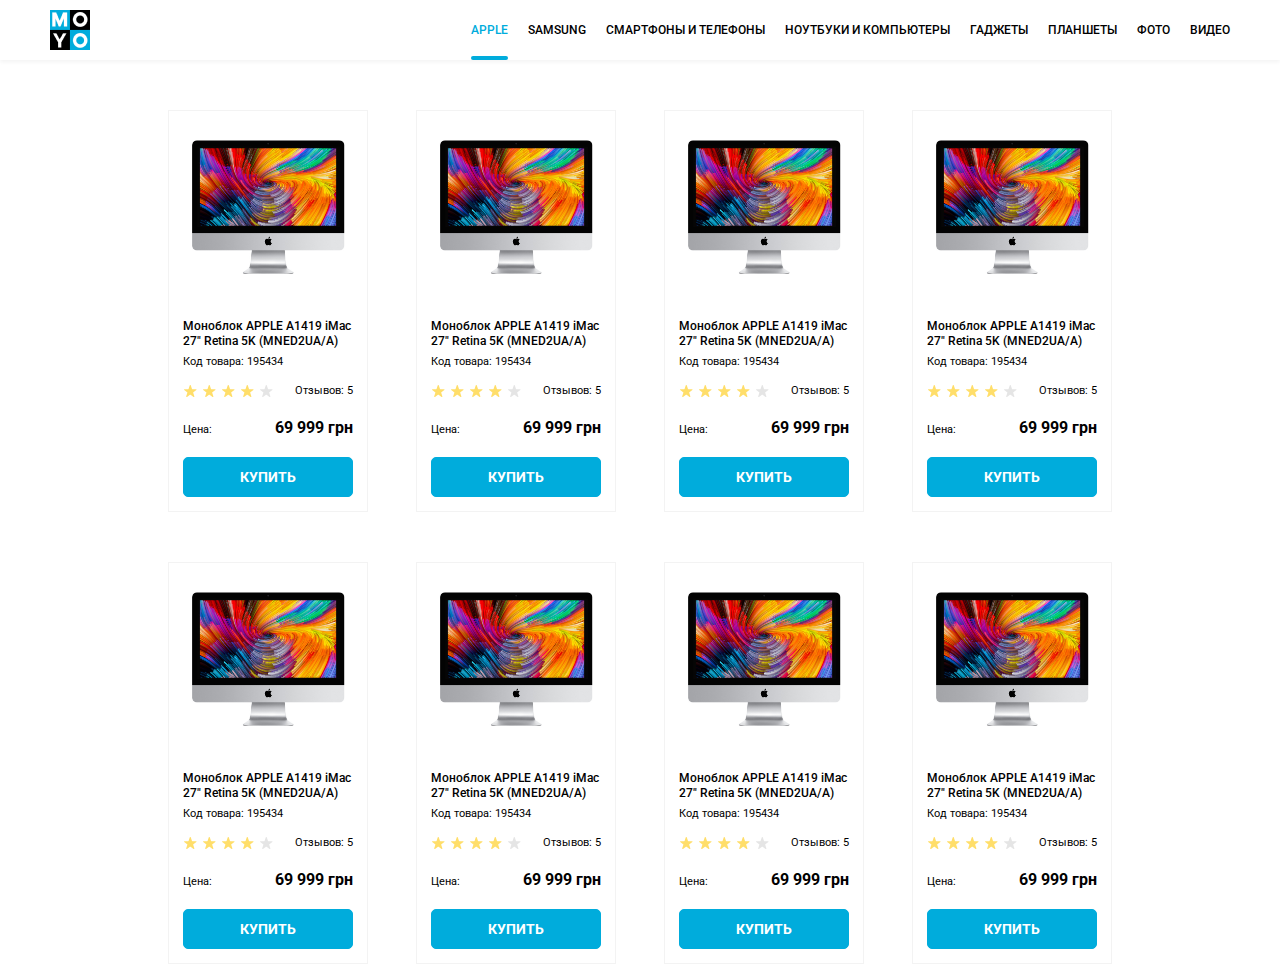
<file: index.html>
<!doctype html><html lang="en"><head><meta charset="UTF-8"><meta name="viewport" content="width=device-width, initial-scale=1.0"><title>Catalog</title><link rel="stylesheet" href="main.c6629210.css"><link href="https://fonts.googleapis.com/css2?family=Roboto:wght@400;500;700&display=swap" rel="stylesheet"></head><body> <header> <a href="#" class="logo"> <img src="logo.6c938e44.png" alt="logo"> </a> <nav class="nav"> <ul class="nav__list"> <li class="nav__item"> <a class="nav__link is-active" href="#apple">APPLE</a> </li> <li class="nav__item"> <a class="nav__link" href="#samsung">SAMSUNG</a> </li> <li class="nav__item"> <a class="nav__link" href="#phones">СМАРТФОНЫ&nbsp;И&nbsp;ТЕЛЕФОНЫ</a> </li> <li class="nav__item"> <a class="nav__link" data-qa="nav-hover" href="#computers"> НОУТБУКИ&nbsp;И&nbsp;КОМПЬЮТЕРЫ </a> </li> <li class="nav__item"> <a class="nav__link" href="#gadgets">ГАДЖЕТЫ</a> </li> <li class="nav__item"> <a class="nav__link" href="#tablets">ПЛАНШЕТЫ</a> </li> <li class="nav__item"> <a class="nav__link" href="#photo">ФОТО</a> </li> <li class="nav__item"> <a class="nav__link" href="#video">ВИДЕО</a> </li> </ul> </nav> </header> <main> <div class="product-field"> <div class="product-card" data-qa="card"> <img class="product-card__img" src="imac.2690641a.jpeg" alt="iMac"> <div class="product-card__name"> Моноблок APPLE A1419 iMac 27" Retina 5K (MNED2UA/A) </div> <div class="product-card__code"> Код товара: 195434 </div> <div class="product-card__rating"> <div class="stars stars--4"> <div class="stars__star"></div> <div class="stars__star"></div> <div class="stars__star"></div> <div class="stars__star"></div> <div class="stars__star"></div> </div> <div class="product-card__reviews"> Отзывов: 5 </div> </div> <div class="product-card__price"> <div class="product-card__price-label"> Цена: </div> <div class="product-card__price-value"> 69 999 грн </div> </div> <a class="product-card__buy-link" href="#" data-qa="card-hover"> КУПИТЬ </a> </div> <div class="product-card"> <img class="product-card__img" src="imac.2690641a.jpeg" alt="iMac"> <div class="product-card__name"> Моноблок APPLE A1419 iMac 27" Retina 5K (MNED2UA/A) </div> <div class="product-card__code"> Код товара: 195434 </div> <div class="product-card__rating"> <div class="stars stars--4"> <div class="stars__star"></div> <div class="stars__star"></div> <div class="stars__star"></div> <div class="stars__star"></div> <div class="stars__star"></div> </div> <div class="product-card__reviews"> Отзывов: 5 </div> </div> <div class="product-card__price"> <div class="product-card__price-label"> Цена: </div> <div class="product-card__price-value"> 69 999 грн </div> </div> <a class="product-card__buy-link" href="#" data-qa="hover"> КУПИТЬ </a> </div> <div class="product-card"> <img class="product-card__img" src="imac.2690641a.jpeg" alt="iMac"> <div class="product-card__name"> Моноблок APPLE A1419 iMac 27" Retina 5K (MNED2UA/A) </div> <div class="product-card__code"> Код товара: 195434 </div> <div class="product-card__rating"> <div class="stars stars--4"> <div class="stars__star"></div> <div class="stars__star"></div> <div class="stars__star"></div> <div class="stars__star"></div> <div class="stars__star"></div> </div> <div class="product-card__reviews"> Отзывов: 5 </div> </div> <div class="product-card__price"> <div class="product-card__price-label"> Цена: </div> <div class="product-card__price-value"> 69 999 грн </div> </div> <a class="product-card__buy-link" href="#" data-qa="hover"> КУПИТЬ </a> </div> <div class="product-card"> <img class="product-card__img" src="imac.2690641a.jpeg" alt="iMac"> <div class="product-card__name"> Моноблок APPLE A1419 iMac 27" Retina 5K (MNED2UA/A) </div> <div class="product-card__code"> Код товара: 195434 </div> <div class="product-card__rating"> <div class="stars stars--4"> <div class="stars__star"></div> <div class="stars__star"></div> <div class="stars__star"></div> <div class="stars__star"></div> <div class="stars__star"></div> </div> <div class="product-card__reviews"> Отзывов: 5 </div> </div> <div class="product-card__price"> <div class="product-card__price-label"> Цена: </div> <div class="product-card__price-value"> 69 999 грн </div> </div> <a class="product-card__buy-link" href="#" data-qa="hover"> КУПИТЬ </a> </div> <div class="product-card"> <img class="product-card__img" src="imac.2690641a.jpeg" alt="iMac"> <div class="product-card__name"> Моноблок APPLE A1419 iMac 27" Retina 5K (MNED2UA/A) </div> <div class="product-card__code"> Код товара: 195434 </div> <div class="product-card__rating"> <div class="stars stars--4"> <div class="stars__star"></div> <div class="stars__star"></div> <div class="stars__star"></div> <div class="stars__star"></div> <div class="stars__star"></div> </div> <div class="product-card__reviews"> Отзывов: 5 </div> </div> <div class="product-card__price"> <div class="product-card__price-label"> Цена: </div> <div class="product-card__price-value"> 69 999 грн </div> </div> <a class="product-card__buy-link" href="#" data-qa="hover"> КУПИТЬ </a> </div> <div class="product-card"> <img class="product-card__img" src="imac.2690641a.jpeg" alt="iMac"> <div class="product-card__name"> Моноблок APPLE A1419 iMac 27" Retina 5K (MNED2UA/A) </div> <div class="product-card__code"> Код товара: 195434 </div> <div class="product-card__rating"> <div class="stars stars--4"> <div class="stars__star"></div> <div class="stars__star"></div> <div class="stars__star"></div> <div class="stars__star"></div> <div class="stars__star"></div> </div> <div class="product-card__reviews"> Отзывов: 5 </div> </div> <div class="product-card__price"> <div class="product-card__price-label"> Цена: </div> <div class="product-card__price-value"> 69 999 грн </div> </div> <a class="product-card__buy-link" href="#" data-qa="hover"> КУПИТЬ </a> </div> <div class="product-card"> <img class="product-card__img" src="imac.2690641a.jpeg" alt="iMac"> <div class="product-card__name"> Моноблок APPLE A1419 iMac 27" Retina 5K (MNED2UA/A) </div> <div class="product-card__code"> Код товара: 195434 </div> <div class="product-card__rating"> <div class="stars stars--4"> <div class="stars__star"></div> <div class="stars__star"></div> <div class="stars__star"></div> <div class="stars__star"></div> <div class="stars__star"></div> </div> <div class="product-card__reviews"> Отзывов: 5 </div> </div> <div class="product-card__price"> <div class="product-card__price-label"> Цена: </div> <div class="product-card__price-value"> 69 999 грн </div> </div> <a class="product-card__buy-link" href="#" data-qa="hover"> КУПИТЬ </a> </div> <div class="product-card"> <img class="product-card__img" src="imac.2690641a.jpeg" alt="iMac"> <div class="product-card__name"> Моноблок APPLE A1419 iMac 27" Retina 5K (MNED2UA/A) </div> <div class="product-card__code"> Код товара: 195434 </div> <div class="product-card__rating"> <div class="stars stars--4"> <div class="stars__star"></div> <div class="stars__star"></div> <div class="stars__star"></div> <div class="stars__star"></div> <div class="stars__star"></div> </div> <div class="product-card__reviews"> Отзывов: 5 </div> </div> <div class="product-card__price"> <div class="product-card__price-label"> Цена: </div> <div class="product-card__price-value"> 69 999 грн </div> </div> <a class="product-card__buy-link" href="#" data-qa="hover"> КУПИТЬ </a> </div> </div> </main> </body></html>
</file>
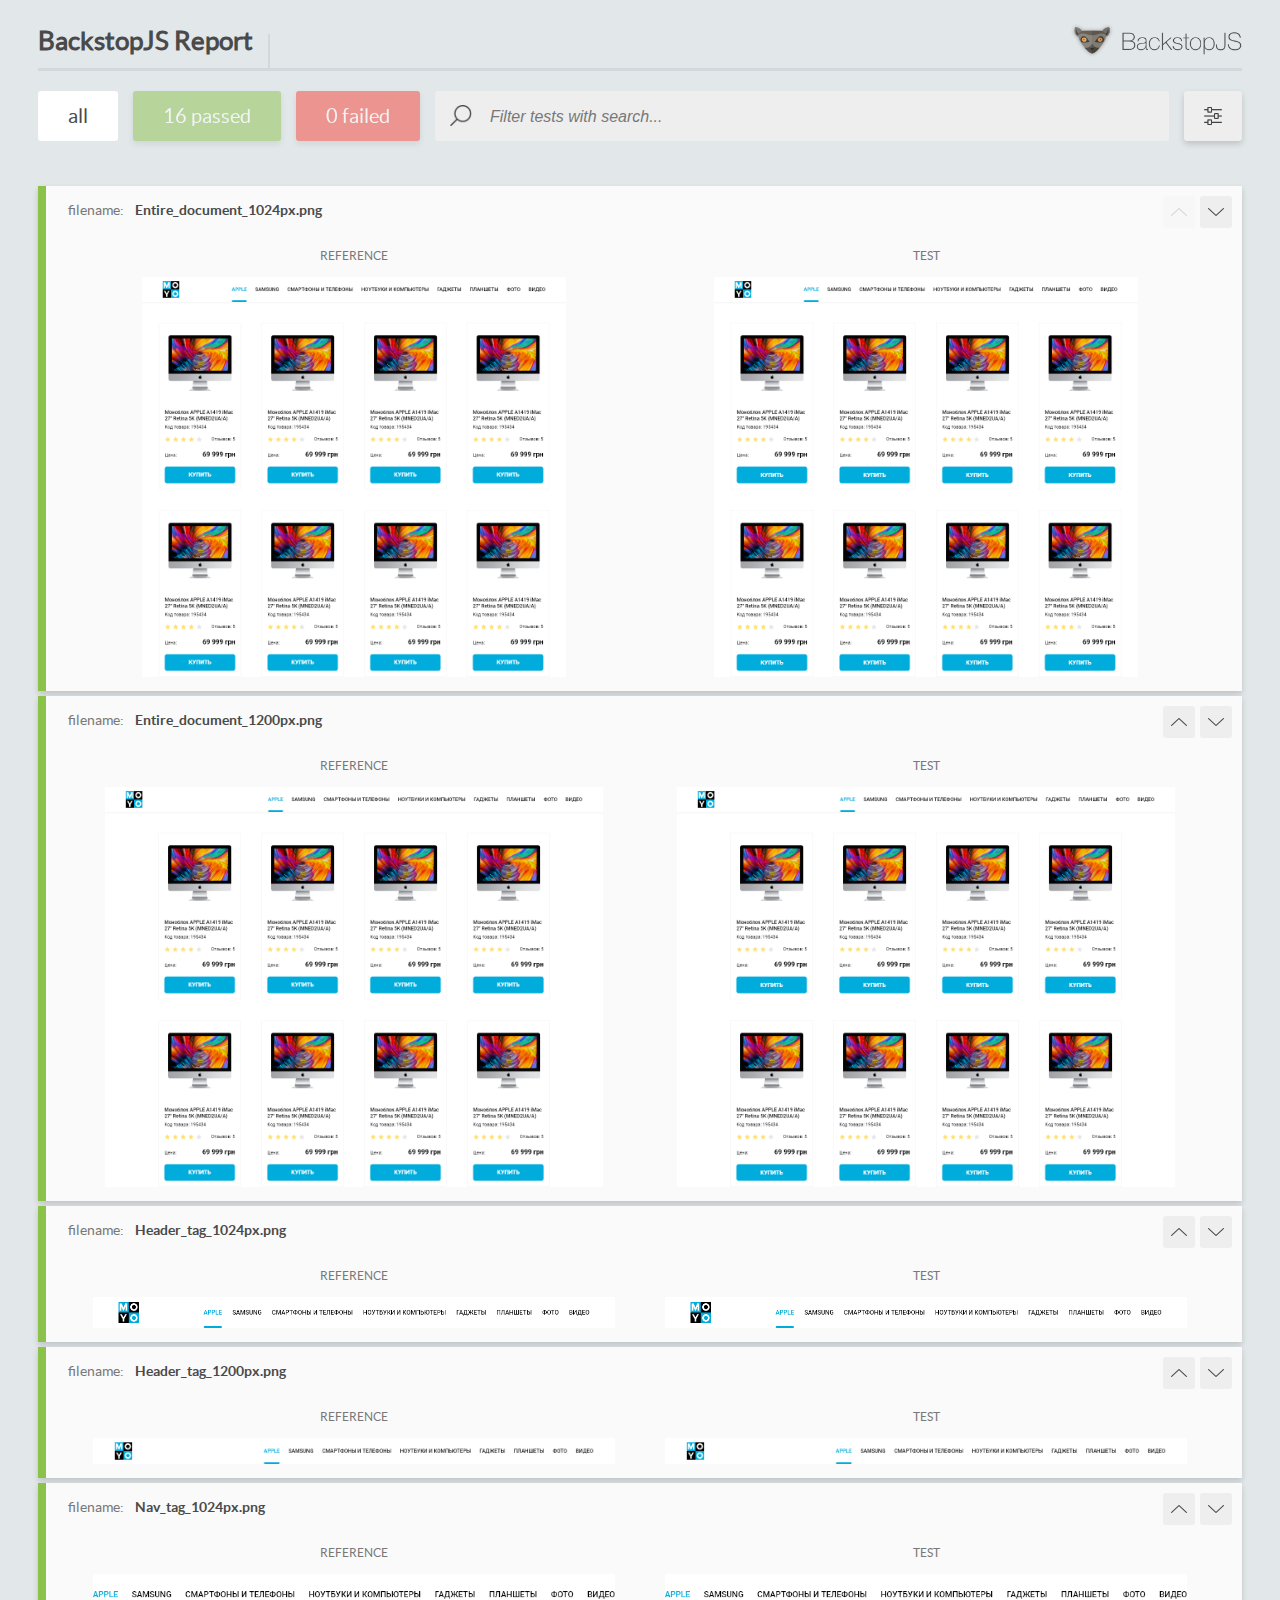
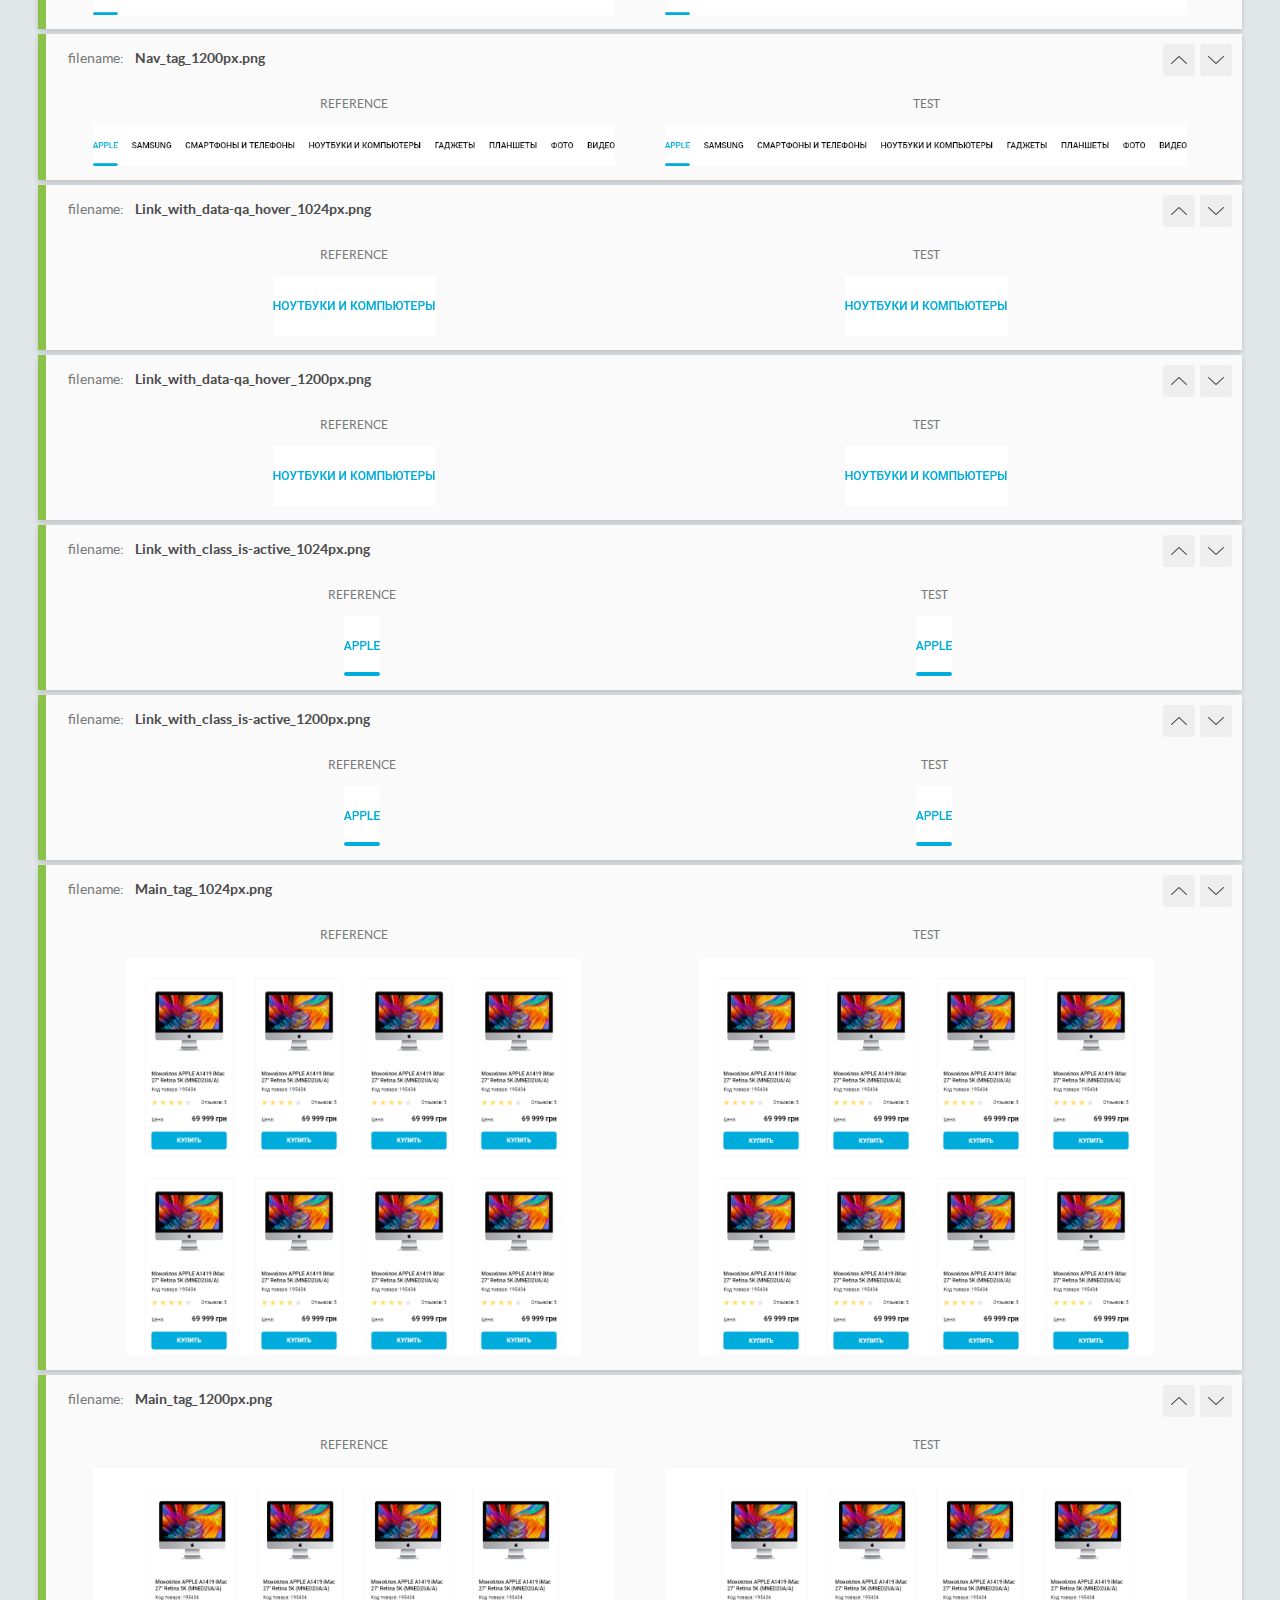
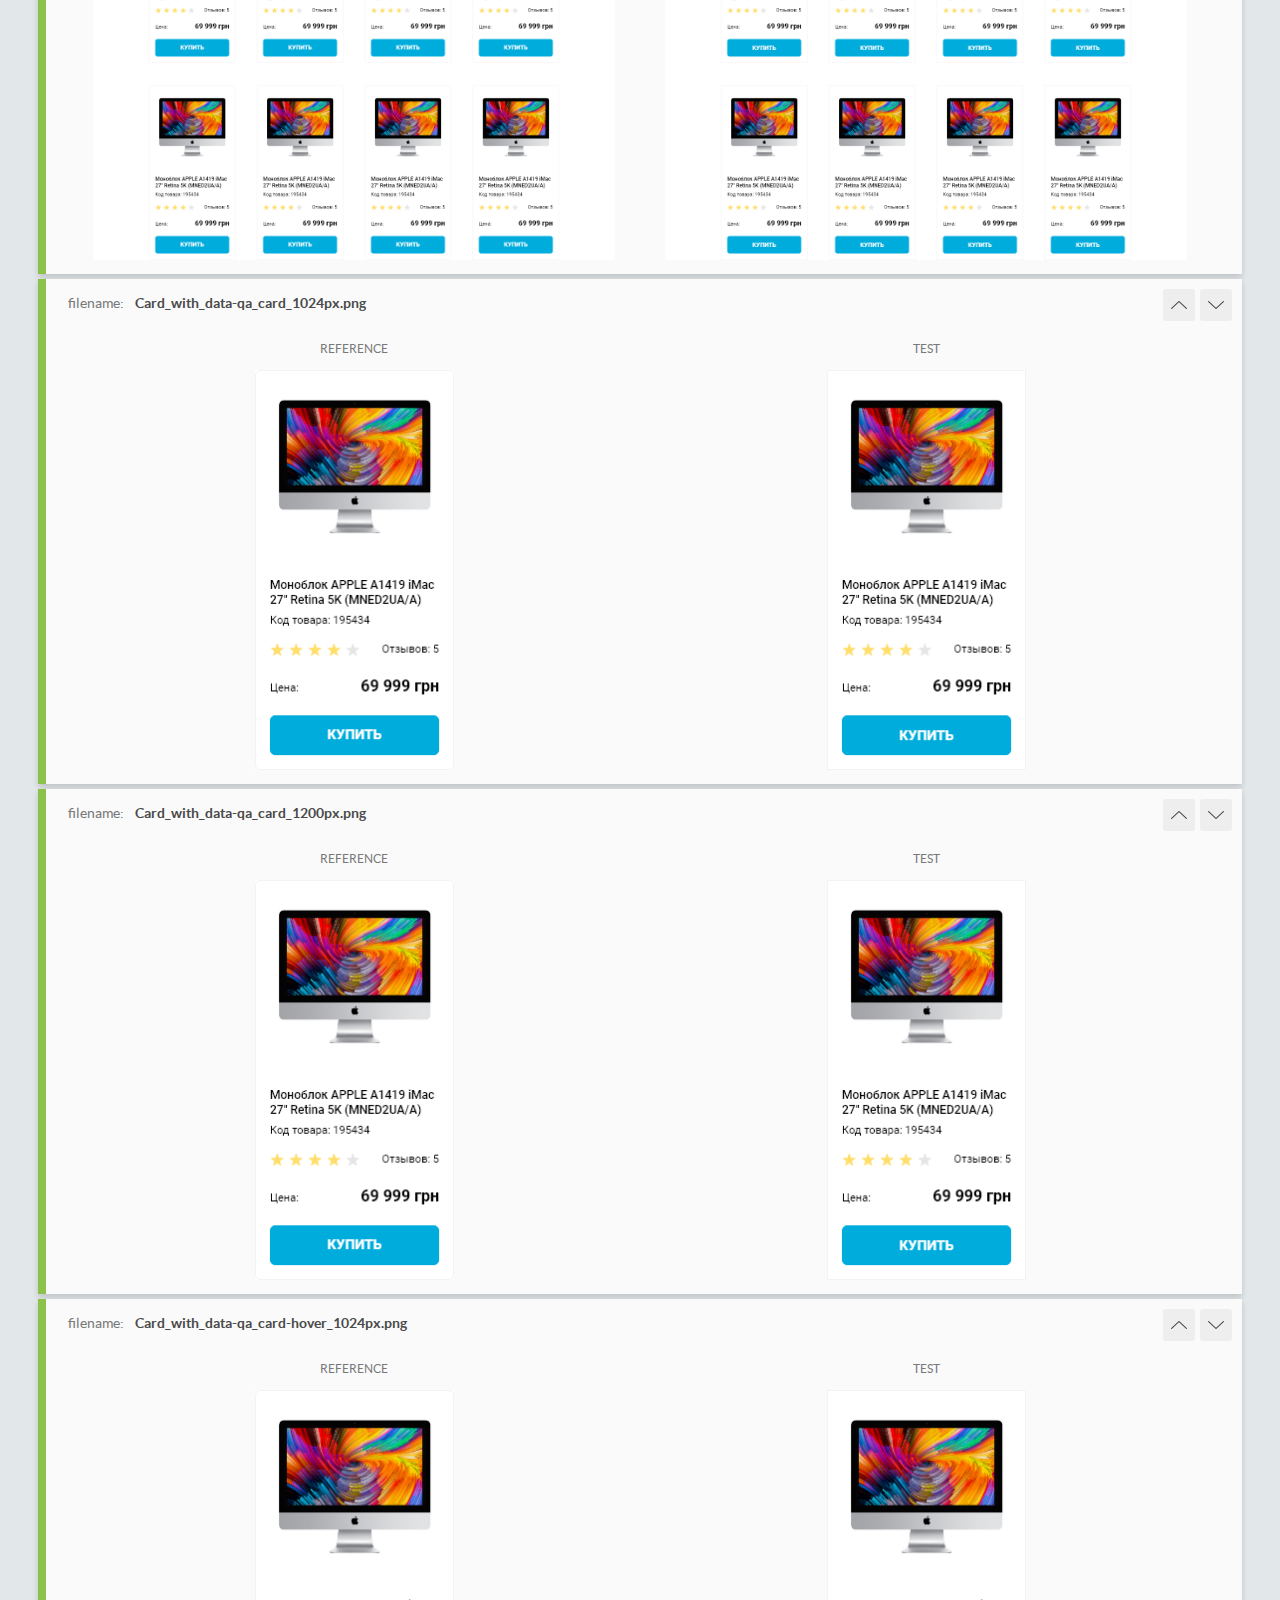
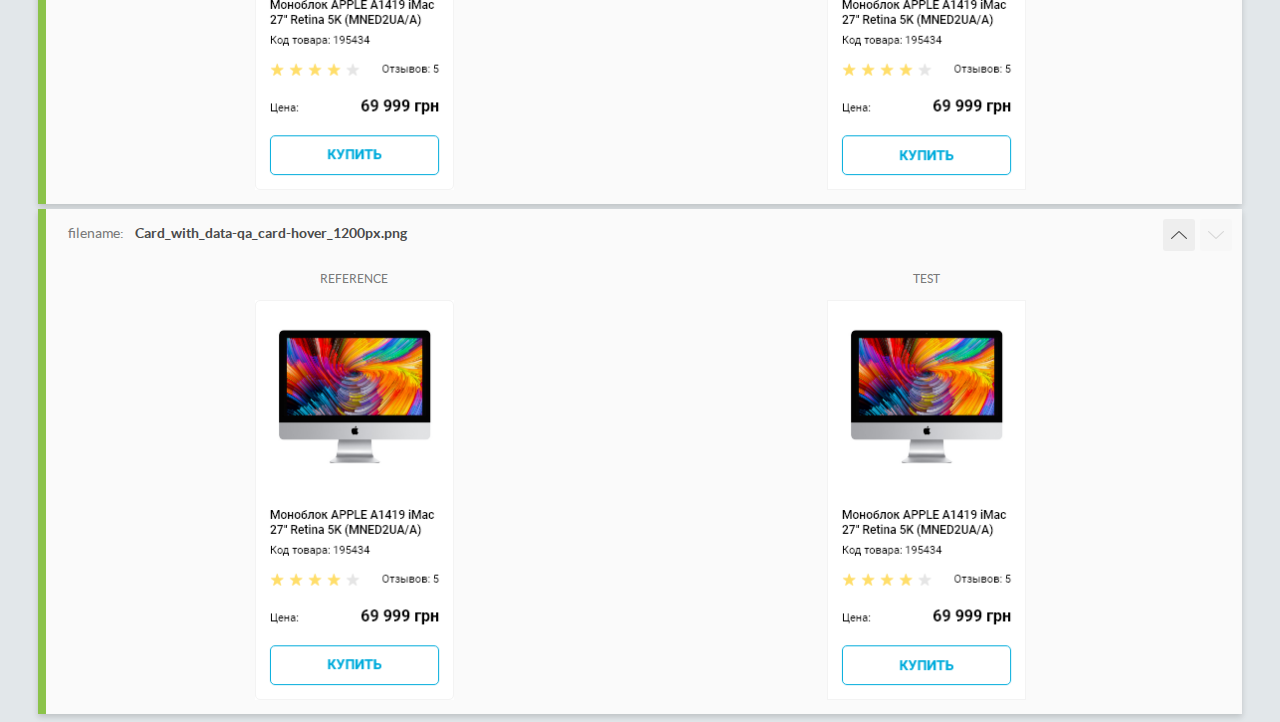
<file: report/html_report/index.html>
<!DOCTYPE html>
<html>
  <head>
    <meta charset="utf-8">
    <title>BackstopJS Report</title>

    <style>
      @font-face {
          font-family: 'latoregular';
          src: url('./assets/fonts/lato-regular-webfont.woff2') format('woff2'),
              url('./assets/fonts/lato-regular-webfont.woff') format('woff');
          font-weight: 400;
          font-style: normal;
      }
      @font-face {
          font-family: 'latobold';
          src: url('./assets/fonts/lato-bold-webfont.woff2') format('woff2'),
              url('./assets/fonts/lato-bold-webfont.woff') format('woff');
          font-weight: 700;
          font-style: normal;
      }

      .ReactModal__Body--open {
          overflow: hidden;
      }
      .ReactModal__Body--open .header {
        display: none;
      }

    </style>
  </head>
  <body style="background-color: #E2E7EA">
    <div id="root">

    </div>
    <script type="text/javascript">
      function report (report) { // eslint-disable-line no-unused-vars
        window.tests = report;
      }
    </script>
    <script type="text/javascript" src="config.js"></script>
    <script type="text/javascript" src="index_bundle.js"></script>
  </body>
</html>
</file>
<file: main.c6629210.css>
html{font-family:Roboto,sans-serif}body{margin:0}main{justify-content:center}header,main{display:flex}header{padding:0 50px;justify-content:space-between;align-items:center;box-shadow:0 2px 4px rgba(0,0,0,.05)}.logo{width:40px;height:40px}.nav__list{display:flex;margin:0;padding:0;list-style:none}.nav__item{margin:0 10px}.nav__item:first-child{margin-left:0}.nav__item:last-child{margin-right:0}.nav__link{height:60px;display:flex;font-weight:500;font-size:12px;line-height:60px;text-decoration:none;color:#000;transition:color .4s}.nav__list :first-child{margin-left:0}.nav__link:hover{color:#00acdc}.nav .is-active{position:relative;color:#00acdc}.nav .is-active:after{position:absolute;bottom:0;left:0;right:0;height:4px;content:"";background-color:#00acdc;border-radius:8px}.product-field{display:grid;grid-template-columns:repeat(4,1fr);gap:50px 48px;padding-top:50px}.product-card,.product-field{flex-wrap:wrap;justify-content:center}.product-card{box-sizing:border-box;display:flex;width:200px;padding:29px 14px 14px;border:1px solid #f3f3f3}.product-card:nth-child(4n+4){margin-right:0}.product-card:hover{box-shadow:0 2px 5px rgba(0,0,0,.07)}.product-card__img{margin-bottom:45px;width:160px;height:134px;transition:transform .4s}.product-card__img:hover{transform:scale(1.2);cursor:pointer}.product-card__name{margin-bottom:6px;font-weight:500;font-size:12px;line-height:15px}.product-card__code{width:200px;margin-bottom:15px}.product-card__code,.product-card__price-label,.product-card__reviews{font-weight:400;font-size:11px}.product-card__rating{width:200px;align-items:center}.product-card__price,.product-card__rating{display:flex;margin-bottom:20px;justify-content:space-between}.product-card__price{width:100%;align-items:baseline}.product-card__price-value{font-weight:700;font-size:16px}.product-card__buy-link{box-sizing:border-box;display:flex;width:100%;height:40px;justify-content:center;align-items:center;color:#fff;font-weight:700;font-size:14px;text-decoration:none;background-color:#00acdc;border-radius:5px;border:1px solid #00acdc;transition:color .4s,background-color .4s}.product-card__buy-link:hover{color:#00acdc;background-color:#fff}.stars{display:flex}.stars__star{height:15px;width:15px;margin-right:4px;background-image:url(star.040e0f1e.svg);background-position:50%;background-repeat:no-repeat}.stars--4 :nth-child(-n+4){background-image:url(star-active.3d99ddfd.svg)}
/*# sourceMappingURL=main.c6629210.css.map */
</file>
